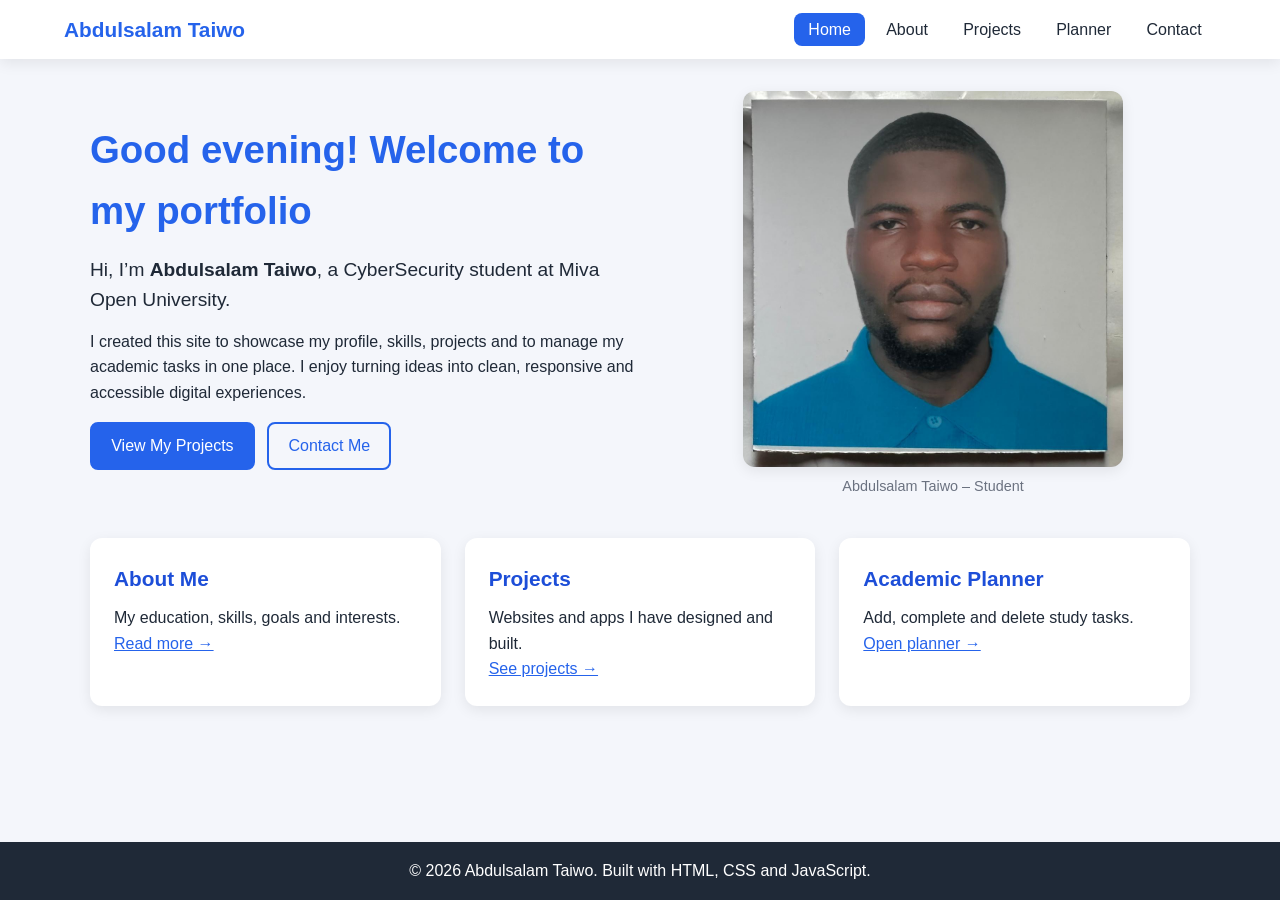
<file: index.html>
<!DOCTYPE html>
<html lang="en">
<head>
<meta charset="UTF-8">
<meta name="viewport" content="width=device-width, initial-scale=1.0">
<meta name="description" content="Student portfolio and academic management website">
<title>Home | Abdulsalam Taiwo</title>
<link rel="stylesheet" href="css/style.css">
</head>
<body>
<header class="site-header">
  <a href="index.html" class="logo">Abdulsalam Taiwo</a>
  <button id="menu-toggle" aria-label="Toggle menu" aria-expanded="false">&#9776;</button>
  <nav id="main-nav" aria-label="Main navigation">
    <ul>
      <li><a href="index.html" class="active">Home</a></li>
      <li><a href="about.html" >About</a></li>
      <li><a href="projects.html" >Projects</a></li>
      <li><a href="planner.html" >Planner</a></li>
      <li><a href="contact.html" >Contact</a></li>
    </ul>
  </nav>
</header>
<main>
<section class="hero">
  <div class="hero-text">
    <h1 id="greeting">Welcome to my portfolio</h1>
    <p class="lead">Hi, I&rsquo;m <strong>Abdulsalam Taiwo</strong>, a CyberSecurity student at Miva Open University.</p>
    <p>I created this site to showcase my profile, skills, projects and to manage my academic tasks in one place. I enjoy turning ideas into clean, responsive and accessible digital experiences.</p>
    <a class="btn" href="projects.html">View My Projects</a>
    <a class="btn btn-outline" href="contact.html">Contact Me</a>
  </div>
  <figure class="hero-img"><img src="images/image1.jpeg" alt="Photograph of Abdulsalam Taiwo"><figcaption>Abdulsalam Taiwo &ndash; Student</figcaption></figure>
</section>
<section class="cards">
  <article class="card"><h2>About Me</h2><p>My education, skills, goals and interests.</p><a href="about.html">Read more &rarr;</a></article>
  <article class="card"><h2>Projects</h2><p>Websites and apps I have designed and built.</p><a href="projects.html">See projects &rarr;</a></article>
  <article class="card"><h2>Academic Planner</h2><p>Add, complete and delete study tasks.</p><a href="planner.html">Open planner &rarr;</a></article>
</section>
</section>
</main>
<footer class="site-footer"><p>&copy; 2026 Abdulsalam Taiwo. Built with HTML, CSS and JavaScript.</p></footer>
<script src="js/script.js"></script>
</body>
</html>
</file>
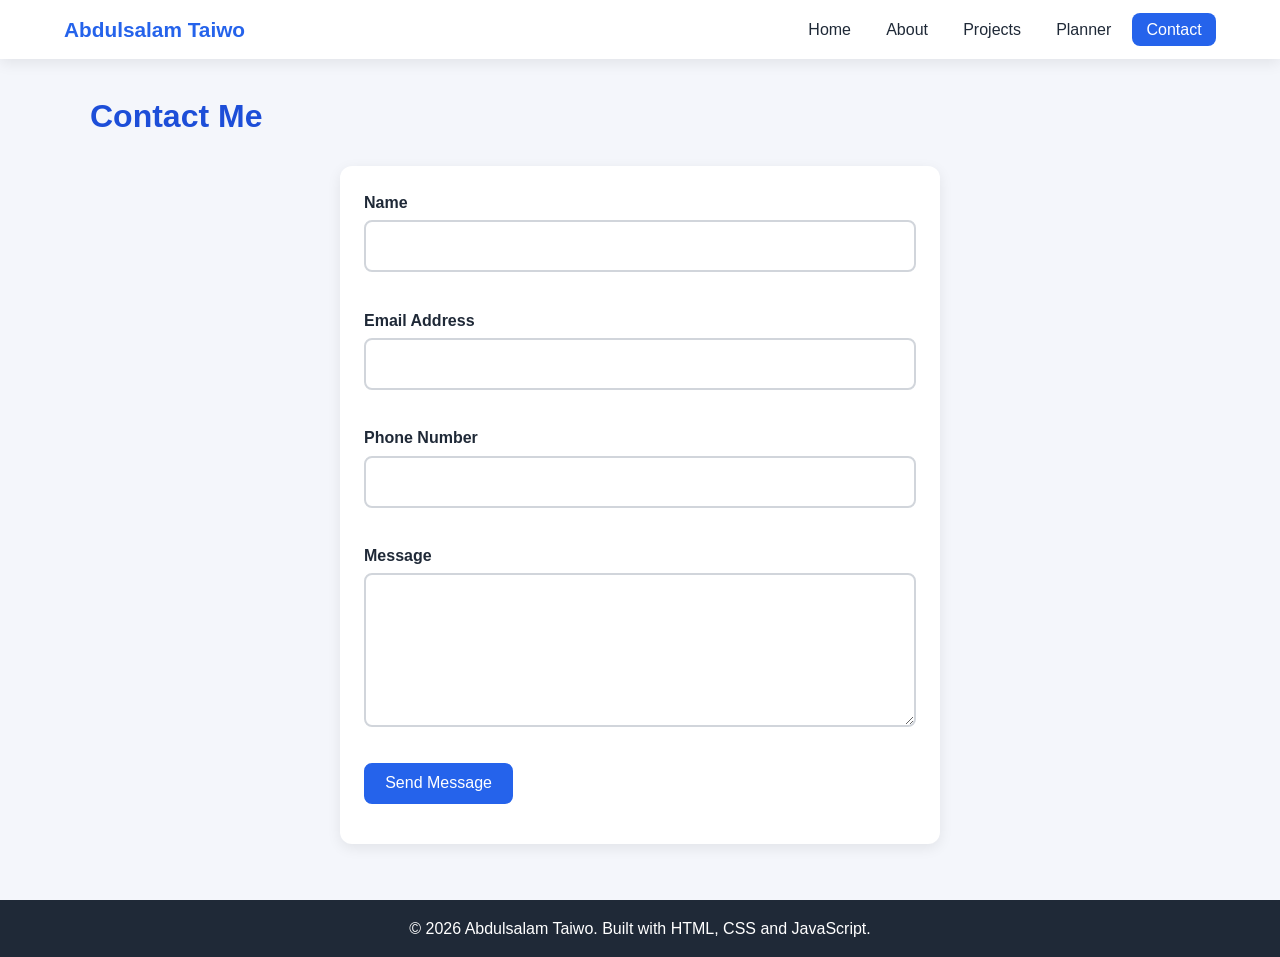
<file: contact.html>
<!DOCTYPE html>
<html lang="en">
<head>
<meta charset="UTF-8">
<meta name="viewport" content="width=device-width, initial-scale=1.0">
<meta name="description" content="Student portfolio and academic management website">
<title>Contact | Abdulsalam Taiwo</title>
<link rel="stylesheet" href="css/style.css">
</head>
<body>
<header class="site-header">
  <a href="index.html" class="logo">Abdulsalam Taiwo</a>
  <button id="menu-toggle" aria-label="Toggle menu" aria-expanded="false">&#9776;</button>
  <nav id="main-nav" aria-label="Main navigation">
    <ul>
      <li><a href="index.html" >Home</a></li>
      <li><a href="about.html" >About</a></li>
      <li><a href="projects.html" >Projects</a></li>
      <li><a href="planner.html" >Planner</a></li>
      <li><a href="contact.html" class="active">Contact</a></li>
    </ul>
  </nav>
</header>
<main>
<h1 class="page-title">Contact Me</h1>
<section class="panel narrow">
<form id="contact-form" novalidate>
  <div class="field"><label for="name">Name</label><input type="text" id="name" name="name"><span class="error" id="name-error"></span></div>
  <div class="field"><label for="email">Email Address</label><input type="email" id="email" name="email"><span class="error" id="email-error"></span></div>
  <div class="field"><label for="phone">Phone Number</label><input type="tel" id="phone" name="phone"><span class="error" id="phone-error"></span></div>
  <div class="field"><label for="message">Message</label><textarea id="message" name="message" rows="5"></textarea><span class="error" id="message-error"></span></div>
  <button type="submit" class="btn">Send Message</button>
  <p id="form-success" class="success" role="status"></p>
</form></section>
</main>
<footer class="site-footer"><p>&copy; 2026 Abdulsalam Taiwo. Built with HTML, CSS and JavaScript.</p></footer>
<script src="js/script.js"></script>
</body>
</html>
</file>
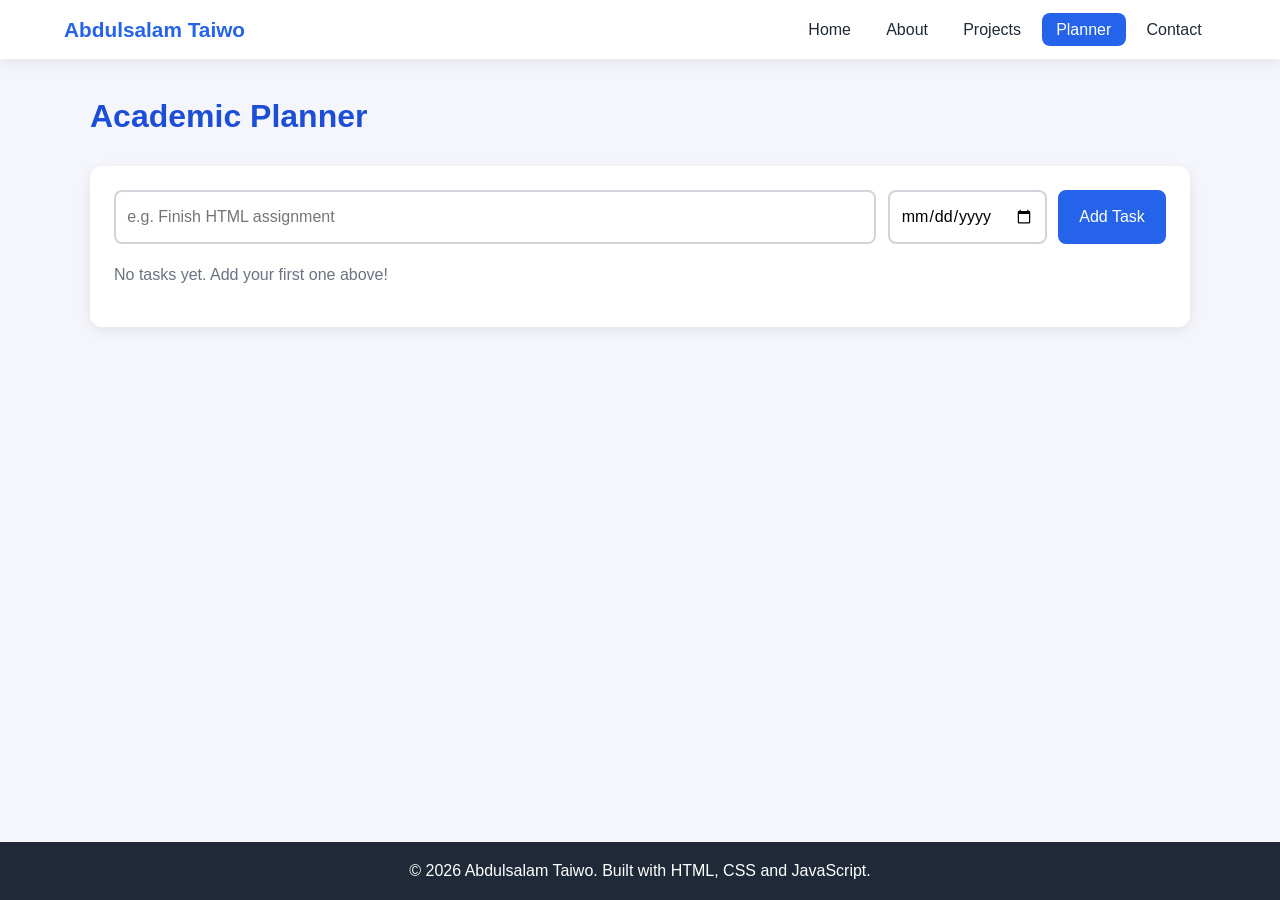
<file: planner.html>
<!DOCTYPE html>
<html lang="en">
<head>
<meta charset="UTF-8">
<meta name="viewport" content="width=device-width, initial-scale=1.0">
<meta name="description" content="Student portfolio and academic management website">
<title>Academic Planner | Abdulsalam Taiwo</title>
<link rel="stylesheet" href="css/style.css">
</head>
<body>
<header class="site-header">
  <a href="index.html" class="logo">Abdulsalam Taiwo</a>
  <button id="menu-toggle" aria-label="Toggle menu" aria-expanded="false">&#9776;</button>
  <nav id="main-nav" aria-label="Main navigation">
    <ul>
      <li><a href="index.html" >Home</a></li>
      <li><a href="about.html" >About</a></li>
      <li><a href="projects.html" >Projects</a></li>
      <li><a href="planner.html" class="active">Planner</a></li>
      <li><a href="contact.html" >Contact</a></li>
    </ul>
  </nav>
</header>
<main>
<h1 class="page-title">Academic Planner</h1>
<section class="panel planner">
  <form id="task-form" novalidate>
    <label for="task-input" class="sr-only">New task</label>
    <input type="text" id="task-input" placeholder="e.g. Finish HTML assignment" required>
    <input type="date" id="task-date" aria-label="Due date">
    <button type="submit" class="btn">Add Task</button>
  </form>
  <p id="task-error" class="error" role="alert"></p>
  <p id="task-count" class="muted"></p>
  <ul id="task-list"></ul>
</section>
</main>
<footer class="site-footer"><p>&copy; 2026 Abdulsalam Taiwo. Built with HTML, CSS and JavaScript.</p></footer>
<script src="js/script.js"></script>
</body>
</html>
</file>
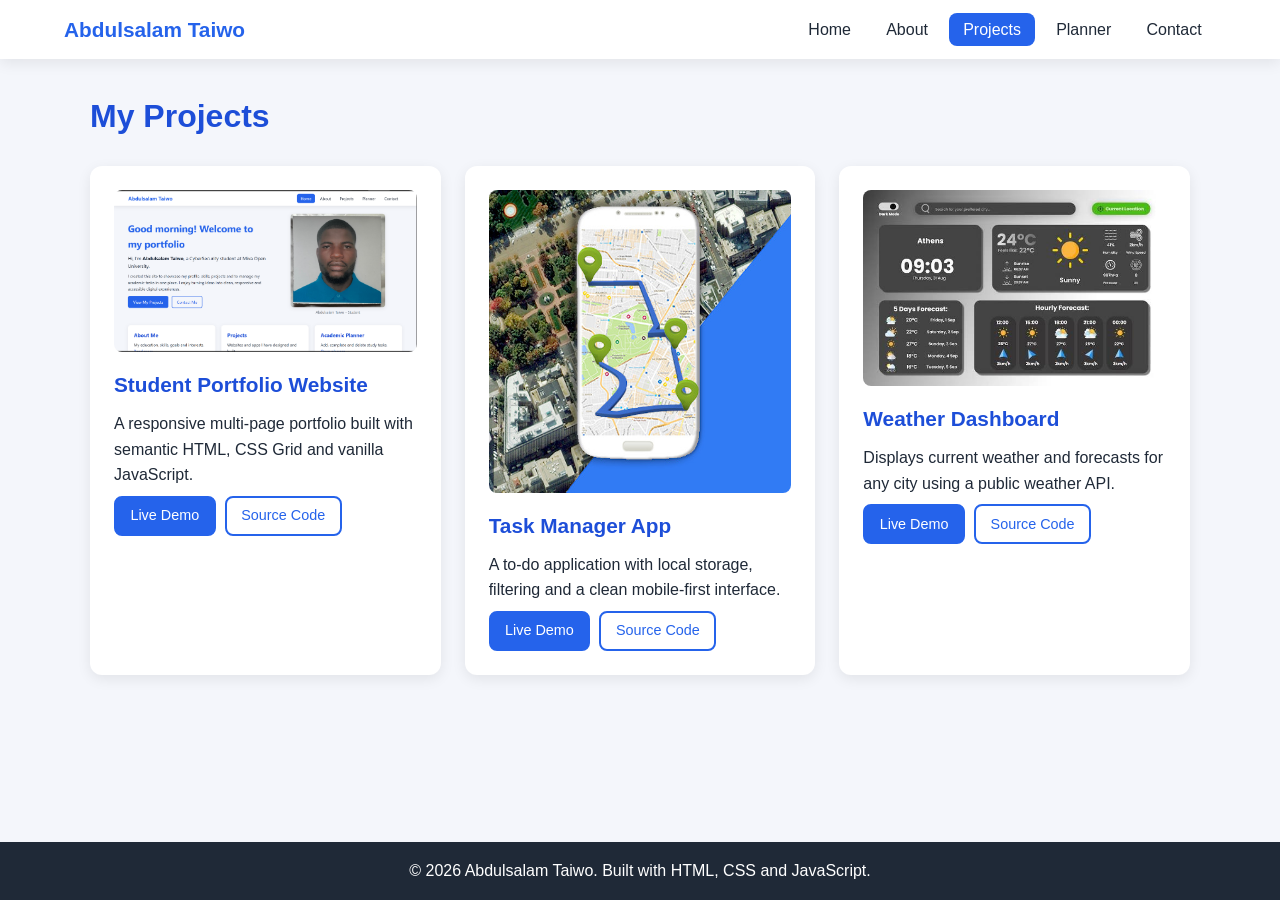
<file: projects.html>
<!DOCTYPE html>
<html lang="en">
<head>
<meta charset="UTF-8">
<meta name="viewport" content="width=device-width, initial-scale=1.0">
<meta name="description" content="Student portfolio and academic management website">
<title>Projects | Abdulsalam Taiwo</title>
<link rel="stylesheet" href="css/style.css">
</head>
<body>
<header class="site-header">
  <a href="index.html" class="logo">Abdulsalam Taiwo</a>
  <button id="menu-toggle" aria-label="Toggle menu" aria-expanded="false">&#9776;</button>
  <nav id="main-nav" aria-label="Main navigation">
    <ul>
      <li><a href="index.html" >Home</a></li>
      <li><a href="about.html" >About</a></li>
      <li><a href="projects.html" class="active">Projects</a></li>
      <li><a href="planner.html" >Planner</a></li>
      <li><a href="contact.html" >Contact</a></li>
    </ul>
  </nav>
</header>
<main>
<h1 class="page-title">My Projects</h1>
<section class="grid">
<article class="card project"><img src="images/image2.png" alt="Screenshot of Student Portfolio Website"><h2>Student Portfolio Website</h2><p>A responsive multi-page portfolio built with semantic HTML, CSS Grid and vanilla JavaScript.</p><p><a class="btn" href="#" target="_blank" rel="noopener">Live Demo</a> <a class="btn btn-outline" href="https://github.com/Fadelino0805/Portfolio" target="_blank" rel="noopener">Source Code</a></p></article>
<article class="card project"><img src="images/image3.jpg" alt="Screenshot of Task Manager App"><h2>Task Manager App</h2><p>A to-do application with local storage, filtering and a clean mobile-first interface.</p><p><a class="btn" href="#" target="_blank" rel="noopener">Live Demo</a> <a class="btn btn-outline" href="https://github.com/Fadelino0805/Portfolio" target="_blank" rel="noopener">Source Code</a></p></article>
<article class="card project"><img src="images/image4.jpg" alt="Screenshot of Weather Dashboard"><h2>Weather Dashboard</h2><p>Displays current weather and forecasts for any city using a public weather API.</p><p><a class="btn" href="#" target="_blank" rel="noopener">Live Demo</a> <a class="btn btn-outline" href="https://github.com/Fadelino0805/Portfolio" target="_blank" rel="noopener">Source Code</a></p></article>
</section>
</main>
<footer class="site-footer"><p>&copy; 2026 Abdulsalam Taiwo. Built with HTML, CSS and JavaScript.</p></footer>
<script src="js/script.js"></script>
</body>
</html>
</file>
<file: css/style.css>
:root{--primary:#2563eb;--primary-dark:#1d4ed8;--bg:#f4f6fb;--text:#1f2937;--muted:#6b7280;--white:#fff;--danger:#dc2626;--ok:#16a34a;--radius:12px;--shadow:0 4px 14px rgba(0,0,0,.08)}
*{box-sizing:border-box;margin:0;padding:0}
body{font-family:"Segoe UI",Arial,sans-serif;background:var(--bg);color:var(--text);line-height:1.6;min-height:100vh;display:flex;flex-direction:column}
main{flex:1;width:min(1100px,92%);margin:2rem auto}
img,video{max-width:100%;display:block}
a{color:var(--primary)}
.sr-only{position:absolute;left:-9999px}
.site-header{background:var(--white);box-shadow:var(--shadow);display:flex;justify-content:space-between;align-items:center;padding:.8rem 5%;position:sticky;top:0;z-index:10}
.logo{font-weight:700;font-size:1.3rem;text-decoration:none;color:var(--primary)}
#main-nav ul{display:flex;gap:.4rem;list-style:none;padding:0}
#main-nav a{text-decoration:none;color:var(--text);padding:.5rem .9rem;border-radius:8px;transition:background .3s,color .3s}
#main-nav a:hover,#main-nav a.active{background:var(--primary);color:var(--white)}
#menu-toggle{display:none;background:none;border:none;font-size:1.8rem;cursor:pointer}
.btn{display:inline-block;background:var(--primary);color:var(--white);border:2px solid var(--primary);padding:.6rem 1.2rem;border-radius:8px;text-decoration:none;cursor:pointer;font-size:1rem;transition:transform .2s,background .3s}
.btn:hover{background:var(--primary-dark);transform:translateY(-2px)}
.btn-outline{background:transparent;color:var(--primary)}
.btn-outline:hover{color:var(--white)}
.hero{display:flex;flex-wrap:wrap;align-items:center;gap:2rem;margin-bottom:2.5rem;animation:fadeUp .8s ease}
.hero-text{flex:1 1 320px}
.hero h1{font-size:2.4rem;color:var(--primary);margin-bottom:.8rem}
.lead{font-size:1.2rem;margin-bottom:.8rem}
.hero-text .btn{margin:1rem .5rem 0 0}
.hero-img{flex:1 1 280px;text-align:center}
.hero-img img{border-radius:var(--radius);box-shadow:var(--shadow);margin:auto;max-width:380px}
figcaption{color:var(--muted);margin-top:.5rem;font-size:.9rem}
.cards,.grid{display:grid;grid-template-columns:repeat(auto-fit,minmax(260px,1fr));gap:1.5rem}
.card,.panel{background:var(--white);border-radius:var(--radius);box-shadow:var(--shadow);padding:1.5rem}
.card{transition:transform .3s,box-shadow .3s}
.card:hover{transform:translateY(-6px);box-shadow:0 10px 24px rgba(0,0,0,.14)}
.card h2,.panel h2{margin-bottom:.6rem;color:var(--primary-dark);font-size:1.3rem}
.project img{border-radius:8px;margin-bottom:1rem;width:100%}
.project .btn{margin:.5rem .3rem 0 0;padding:.4rem .9rem;font-size:.9rem}
.page-title{margin-bottom:1.5rem;color:var(--primary-dark)}
.panel{margin-bottom:1.5rem}
.two-col{display:grid;grid-template-columns:repeat(auto-fit,minmax(280px,1fr));gap:1.5rem}
.narrow{max-width:600px;margin-inline:auto}
.media-section{margin-top:2.5rem}
.media-section video,audio{width:100%;max-width:640px;margin-top:.8rem;border-radius:8px}
ul{padding-left:1.2rem}
.skills{list-style:none;padding:0}
.skills li{margin-bottom:.8rem}
meter{width:100%;height:14px;display:block}
table{width:100%;border-collapse:collapse}
caption{text-align:left;font-weight:600;margin-bottom:.5rem}
th,td{padding:.7rem;border-bottom:1px solid #e5e7eb;text-align:left}
thead{background:var(--primary);color:var(--white)}
tbody tr:hover{background:#eef2ff}
.field{margin-bottom:1.1rem;display:flex;flex-direction:column}
label{font-weight:600;margin-bottom:.3rem}
input,textarea{padding:.7rem;border:2px solid #d1d5db;border-radius:8px;font:inherit;transition:border-color .3s,box-shadow .3s}
input:focus,textarea:focus{outline:none;border-color:var(--primary);box-shadow:0 0 0 3px rgba(37,99,235,.2)}
input.invalid,textarea.invalid{border-color:var(--danger)}
.error{color:var(--danger);font-size:.88rem;min-height:1.1rem}
.success{color:var(--ok);font-weight:600;margin-top:1rem}
.muted{color:var(--muted)}
#task-form{display:flex;flex-wrap:wrap;gap:.7rem}
#task-form input[type=text]{flex:1 1 220px}
#task-list{list-style:none;padding:0;margin-top:1rem}
.task{display:flex;align-items:center;gap:.8rem;padding:.8rem;border-bottom:1px solid #e5e7eb;animation:fadeUp .4s ease}
.task input{width:20px;height:20px;cursor:pointer}
.task-text{flex:1}
.task small{display:block;color:var(--muted)}
.task.done .task-text strong{text-decoration:line-through;color:var(--muted)}
.delete-btn{background:var(--danger);color:var(--white);border:none;padding:.4rem .8rem;border-radius:6px;cursor:pointer;transition:opacity .2s}
.delete-btn:hover{opacity:.8}
.site-footer{background:var(--text);color:var(--white);text-align:center;padding:1rem}
@keyframes fadeUp{from{opacity:0;transform:translateY(16px)}to{opacity:1;transform:none}}
@media(max-width:768px){
  #menu-toggle{display:block}
  #main-nav{position:absolute;top:100%;left:0;right:0;background:var(--white);box-shadow:var(--shadow);max-height:0;overflow:hidden;transition:max-height .4s ease}
  #main-nav.open{max-height:320px}
  #main-nav ul{flex-direction:column;padding:.5rem 5%}
  .hero h1{font-size:1.8rem}
}
</file>
